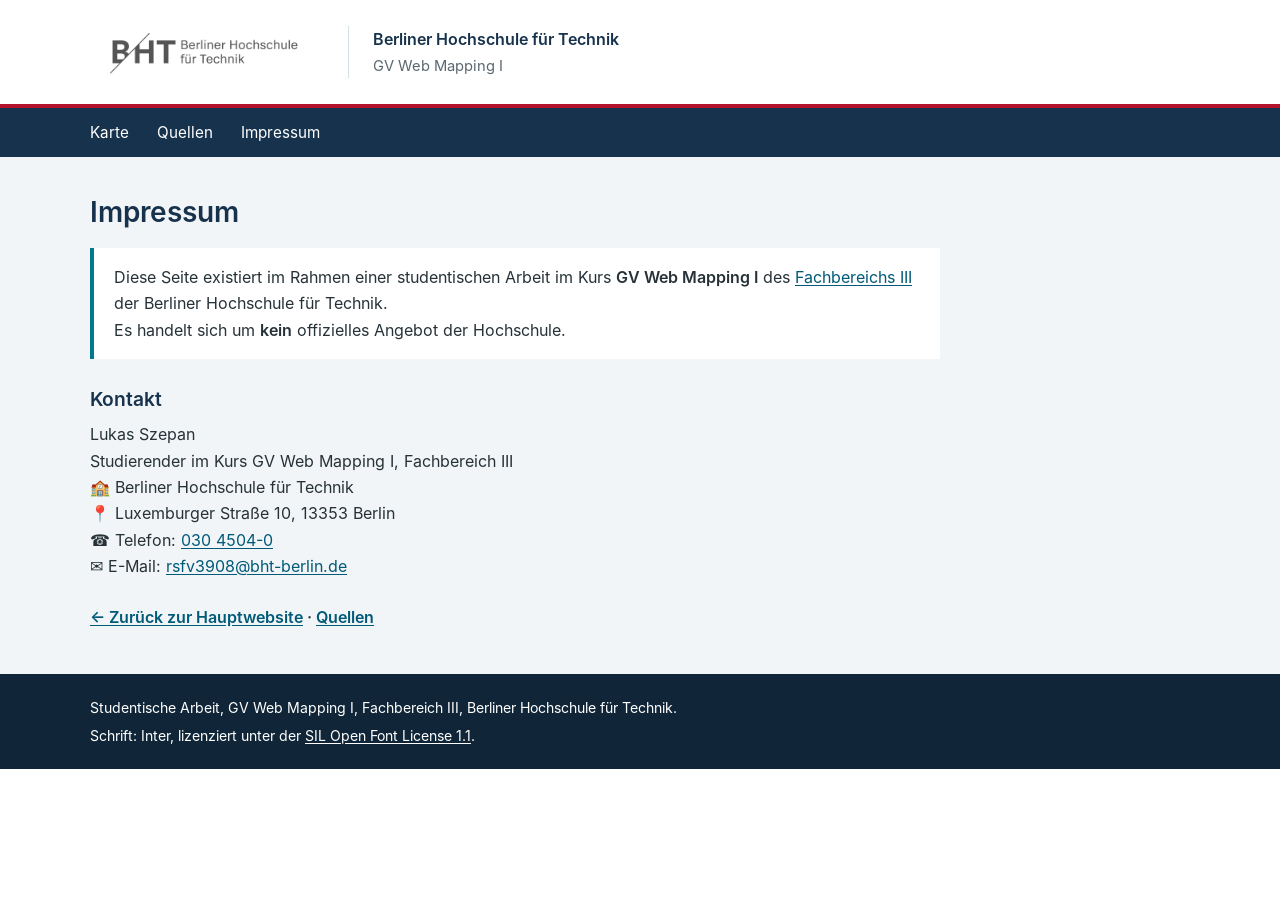
<file: Szepan_Uebung_Polygon/Impressum.html>
<!DOCTYPE html>
<html lang="de">
<head>
  <meta charset="UTF-8">
  <meta name="viewport" content="width=device-width, initial-scale=1.0">
  <title>Impressum – Der Dresdner Zwinger</title>
  <link rel="stylesheet" href="css/html5_style.css">
</head>
<body>
  <header class="site-header">
    <div class="header-inner">
      <a class="logo-link" href="https://www.bht-berlin.de/" aria-label="Berliner Hochschule für Technik">
        <img src="img/bht-logo.png" alt="Logo der Berliner Hochschule für Technik">
      </a>
      <div class="header-title">
        <p>Berliner Hochschule für Technik</p>
        <span>GV Web Mapping I</span>
      </div>
    </div>
  </header>

  <nav class="navigation" aria-label="Hauptnavigation">
    <div class="nav-inner">
      <a href="index.html">Karte</a>
      <a href="quellen.html">Quellen</a>
      <a href="Impressum.html">Impressum</a>
    </div>
  </nav>

  <main>
    <section class="page-section">
      <div class="content-width">
        <h2>Impressum</h2>
        <div class="notice">
          <p>Diese Seite existiert im Rahmen einer studentischen Arbeit im Kurs <strong>GV Web Mapping I</strong> des <a href="https://www.bht-berlin.de/iii/">Fachbereichs III</a> der Berliner Hochschule für Technik.<br>
          Es handelt sich um <strong>kein</strong> offizielles Angebot der Hochschule.</p>
        </div>

        <h3>Kontakt</h3>
        <address>
          Lukas Szepan<br>
          Studierender im Kurs GV Web Mapping I, Fachbereich III<br>
          &#127979; Berliner Hochschule für Technik<br>
          &#128205; Luxemburger Straße 10, 13353 Berlin<br>
          &#9742; Telefon: <a href="tel:+493045040">030 4504-0</a><br>
          &#9993; E-Mail: <a href="mailto:rsfv3908@bht-berlin.de">rsfv3908@bht-berlin.de</a>
        </address>
        <p class="back-link"><a href="index.html">← Zurück zur Hauptwebsite</a> · <a href="quellen.html">Quellen</a></p>
      </div>
    </section>
  </main>

  <footer class="site-footer">
    <div class="content-width">
      <p>Studentische Arbeit, GV Web Mapping I, Fachbereich III, Berliner Hochschule für Technik.</p>
      <p>Schrift: Inter, lizenziert unter der <a href="https://openfontlicense.org/">SIL Open Font License 1.1</a>.</p>
    </div>
  </footer>
</body>
</html>
</file>
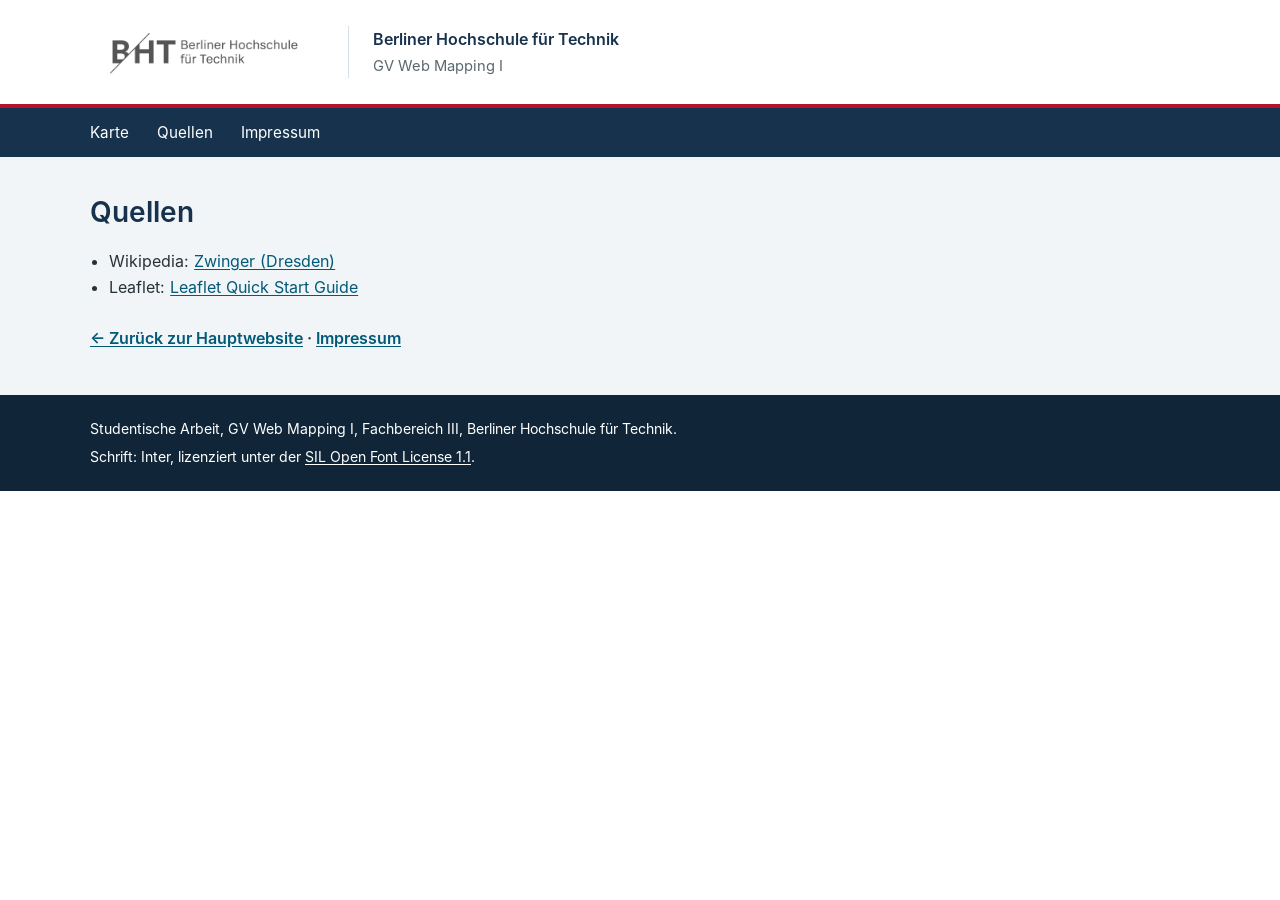
<file: Szepan_Uebung_Polygon/quellen.html>
<!DOCTYPE html>
<html lang="de">
<head>
  <meta charset="UTF-8">
  <meta name="viewport" content="width=device-width, initial-scale=1.0">
  <title>Quellen – Der Dresdner Zwinger</title>
  <link rel="stylesheet" href="css/html5_style.css">
</head>
<body>
  <header class="site-header">
    <div class="header-inner">
      <a class="logo-link" href="https://www.bht-berlin.de/" aria-label="Berliner Hochschule für Technik">
        <img src="img/bht-logo.png" alt="Logo der Berliner Hochschule für Technik">
      </a>
      <div class="header-title">
        <p>Berliner Hochschule für Technik</p>
        <span>GV Web Mapping I</span>
      </div>
    </div>
  </header>

  <nav class="navigation" aria-label="Hauptnavigation">
    <div class="nav-inner">
      <a href="index.html">Karte</a>
      <a href="quellen.html">Quellen</a>
      <a href="Impressum.html">Impressum</a>
    </div>
  </nav>

  <main>
    <section class="page-section">
      <div class="content-width">
        <h2>Quellen</h2>
        <ul>
          <li>Wikipedia: <a href="https://de.wikipedia.org/wiki/Zwinger_(Dresden)">Zwinger (Dresden)</a></li>
          <li>Leaflet: <a href="https://leafletjs.com/examples-v1/quick-start/">Leaflet Quick Start Guide</a></li>
        </ul>
        <p class="back-link"><a href="index.html">← Zurück zur Hauptwebsite</a> · <a href="Impressum.html">Impressum</a></p>
      </div>
    </section>
  </main>

  <footer class="site-footer">
    <div class="content-width">
      <p>Studentische Arbeit, GV Web Mapping I, Fachbereich III, Berliner Hochschule für Technik.</p>
      <p>Schrift: Inter, lizenziert unter der <a href="https://openfontlicense.org/">SIL Open Font License 1.1</a>.</p>
    </div>
  </footer>
</body>
</html>
</file>
<file: Szepan_Uebung_Polygon/css/html5_style.css>
@font-face {
  font-family: "Inter";
  src: url("../fonts/Inter-Regular.otf") format("opentype");
  font-weight: 400;
  font-style: normal;
  font-display: swap;
}
@font-face {
  font-family: "Inter";
  src: url("../fonts/Inter-SemiBold.otf") format("opentype");
  font-weight: 600;
  font-style: normal;
  font-display: swap;
}

:root {
  --navy: #17324d;
  --navy-dark: #102638;
  --red: #b5122b;
  --text: #263238;
  --muted: #5b6870;
  --surface: #f2f5f7;
  --line: #d6dfe4;
  --white: #fff;
}
* { box-sizing: border-box; }
body {
  margin: 0;
  color: var(--text);
  background: var(--white);
  font-family: "Inter", Arial, Helvetica, sans-serif;
  line-height: 1.65;
}
a { color: #005a78; text-underline-offset: .15em; }
a:hover { color: var(--red); }
a:focus-visible { outline: 3px solid #e0a900; outline-offset: 3px; }

.site-header { background: var(--white); border-bottom: 4px solid var(--red); }
.header-inner, .nav-inner, .content-width {
  width: min(1100px, calc(100% - 40px));
  margin: 0 auto;
}
.header-inner {
  min-height: 104px;
  display: flex;
  align-items: center;
  gap: 28px;
  padding: 12px 0;
}
.logo-link img { display: block; width: 230px; max-width: 42vw; height: auto; }
.header-title { border-left: 1px solid var(--line); padding-left: 24px; color: var(--navy); }
.header-title p { margin: 0; font-weight: 600; }
.header-title span { color: var(--muted); font-size: .92rem; }

.navigation { background: var(--navy); }
.nav-inner { display: flex; flex-wrap: wrap; gap: 8px 28px; }
.navigation a {
  display: inline-block;
  padding: 12px 0;
  color: var(--white);
  text-decoration: none;
  font-size: .95rem;
}
.navigation a:hover { color: #ffd9df; }

.intro { padding: 42px 0 30px; background: var(--surface); }
.eyebrow { margin: 0 0 8px; color: var(--red); font-size: .82rem; font-weight: 600; text-transform: uppercase; letter-spacing: .08em; }
h1, h2, h3 { color: var(--navy); line-height: 1.25; font-weight: 600; }
h1 { margin: 0 0 12px; font-size: clamp(2rem, 4vw, 3rem); }
.intro p:last-child { max-width: 760px; margin-bottom: 0; }

#map { width: min(900px, calc(100% - 40px)); height: 65vh; min-height: 380px; max-height: 640px; margin: 30px auto 0; background: #e7ecef; }
.map-caption { width: min(900px, calc(100% - 40px)); margin: 6px auto 0; color: var(--muted); font-size: .8rem; text-align: right; }

.content-section { padding-top: 38px; padding-bottom: 42px; }
.content-section h2, .page-section h2 { margin: 0 0 18px; font-size: 1.75rem; }
.content-section p, .facts { max-width: 850px; }
.facts { padding-left: 1.2em; }

.page-section { padding: 38px 0 44px; background: var(--surface); }
.page-section ul { padding-left: 1.2em; }
.notice {
  max-width: 850px;
  padding: 16px 20px;
  background: var(--white);
  border-left: 4px solid #00798c;
}
.notice p { margin: 0; }
.page-section h3 { margin: 28px 0 10px; font-size: 1.2rem; }
address { font-style: normal; }
.back-link { margin: 24px 0 0; font-weight: 600; }

.site-footer { padding: 22px 0; color: var(--white); background: var(--navy-dark); font-size: .88rem; }
.site-footer p { margin: 0 0 5px; }
.site-footer p:last-child { margin-bottom: 0; }
.site-footer a { color: var(--white); }

@media (max-width: 600px) {
  .header-inner { gap: 14px; min-height: 86px; }
  .logo-link img { width: 155px; }
  .header-title { padding-left: 14px; font-size: .82rem; }
  .nav-inner, .header-inner, .content-width { width: min(100% - 28px, 1100px); }
  .intro { padding: 30px 0 24px; }
  #map, .map-caption { width: calc(100% - 28px); }
  #map { height: 60vh; min-height: 340px; }
  .map-caption { text-align: left; }
}
</file>
